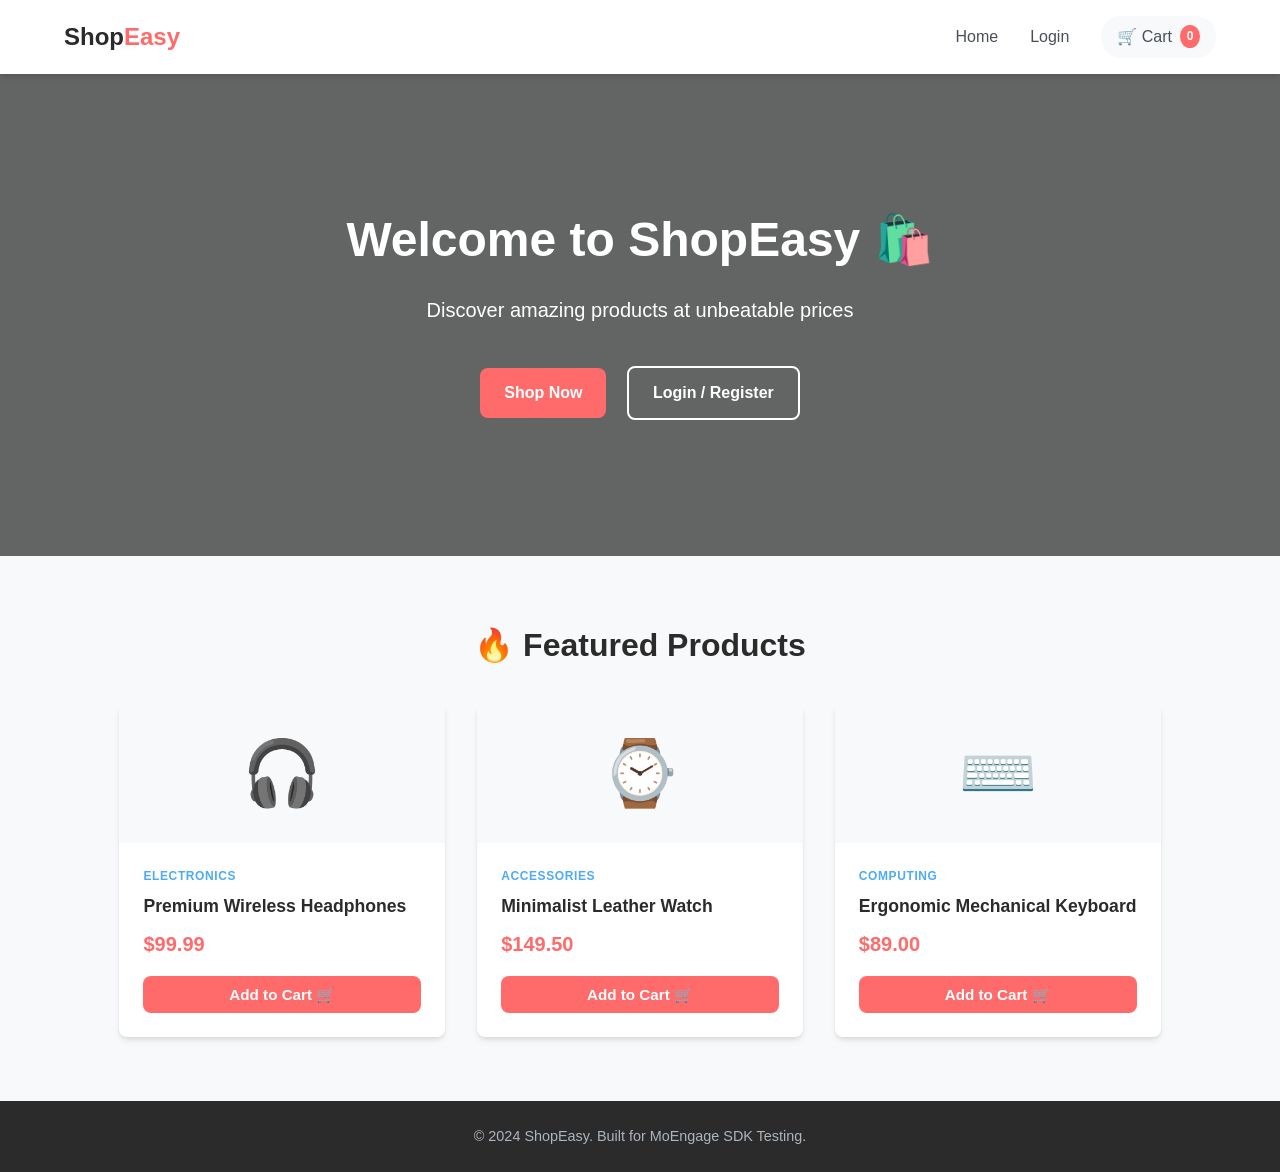
<file: index.html>
<!DOCTYPE html>
<html lang="en">
<head>
    <meta charset="UTF-8">
    <meta name="viewport" content="width=device-width, initial-scale=1.0">
    <title>ShopEasy - Home</title>
    <link rel="stylesheet" href="css/style.css">
    <link rel="preconnect" href="https://cdn.moengage.com/" crossorigin />
<link rel="dns-prefetch" href="https://cdn.moengage.com/" />
<link rel="preconnect" href="https://sdk-01.moengage.com/" crossorigin />
<link rel="dns-prefetch" href="https://sdk-01.moengage.com/" />
<script type="text/javascript">
var moeDataCenter = "dc_1";
var moeAppID = "2877NHMD0TOHATHC6NNHDERW";
!function(e,n,i,t,a,r,o,d){if(!moeDataCenter||!moeDataCenter.match(/^dc_[0-9]+$/gm))return console.error("Data center has not been passed correctly. Please follow the SDK installation instruction carefully.");var s=e[a]=e[a]||[];if(s.invoked=0,s.initialised>0||s.invoked>0)return console.error("MoEngage Web SDK initialised multiple times. Please integrate the Web SDK only once!"),!1;e.moengage_object=a;var l={},g=function n(i){return function(){for(var n=arguments.length,t=Array(n),a=0;a<n;a++)t[a]=arguments[a];(e.moengage_q=e.moengage_q||[]).push({f:i,a:t})}},u=["track_event","add_user_attribute","add_first_name","add_last_name","add_email","add_mobile","add_user_name","add_gender","add_birthday","destroy_session","add_unique_user_id","update_unique_user_id","moe_events","call_web_push","track","location_type_attribute","identifyUser","getUserIdentities"],m={onsite:["getData","registerCallback","getSelfHandledOSM"]};for(var c in u)l[u[c]]=g(u[c]);for(var v in m)for(var f in m[v])null==l[v]&&(l[v]={}),l[v][m[v][f]]=g(v+"."+m[v][f]);r=n.createElement(i),o=n.getElementsByTagName("head")[0],r.async=1,r.src=t,o.appendChild(r),e.moe=e.moe||function(){return(s.invoked=s.invoked+1,s.invoked>1)?(console.error("MoEngage Web SDK initialised multiple times. Please integrate the Web SDK only once!"),!1):(d=arguments.length<=0?void 0:arguments[0],l)},r.addEventListener("load",function(){if(d)return e[a]=e.moe(d),e[a].initialised=e[a].initialised+1||1,!0}),r.addEventListener("error",function(){return console.error("Moengage Web SDK loading failed."),!1})}(window,document,"script","https://cdn.moengage.com/release/" + moeDataCenter + "/moe_webSdk.min.latest.js","Moengage");
 
Moengage = moe({
  "app_id": moeAppID, 
  "env": "LIVE",
  "logLevel": 1,
  "swPath": "/js/serviceworker.js"
});
</script>
</head>
<body>

    <!-- USER WELCOME BAR -->
    <div class="user-bar" id="userBar">
        👋 Welcome back, <strong id="welcomeName"></strong>! 
        <a href="#" onclick="logout()" style="color:white; margin-left:15px;">Logout</a>

    </div>

    <!-- NAVBAR -->
    <nav class="navbar">
        <a href="index.html" class="logo">Shop<span>Easy</span></a>
        <ul class="nav-links">
            <li><a href="index.html">Home</a></li>
            <li><a href="login.html" id="loginNavBtn">Login</a></li>
            <li>
                <a href="cart.html" class="cart-icon">
                    🛒 Cart
                    <span class="cart-count" id="cartCount">0</span>
                </a>
            </li>
        </ul>
    </nav>

    <!-- HERO -->
    <section class="hero">
        <h1>Welcome to ShopEasy 🛍️</h1>
        <p>Discover amazing products at unbeatable prices</p>
        <a href="#products" class="btn btn-primary">Shop Now</a>
        <a href="login.html" class="btn btn-secondary">Login / Register</a>
    </section>

    <!-- PRODUCTS -->
    <h2 class="section-title" id="products">🔥 Featured Products</h2>
    <div class="products-grid" id="productsGrid">
        <!-- Products loaded by JS -->
    </div>

    <!-- TOAST -->
    <div class="toast" id="toast"></div>

    <!-- FOOTER -->
    <footer>
        <p>© 2024 ShopEasy. Built for MoEngage SDK Testing.</p>
    </footer>

    <script src="js/auth.js"></script>
    <script src="js/cart.js"></script>

    <script>
        Moengage.track_event("Page Viewed", { page_name: "Home" });
    </script>

</body>
</html>
</file>
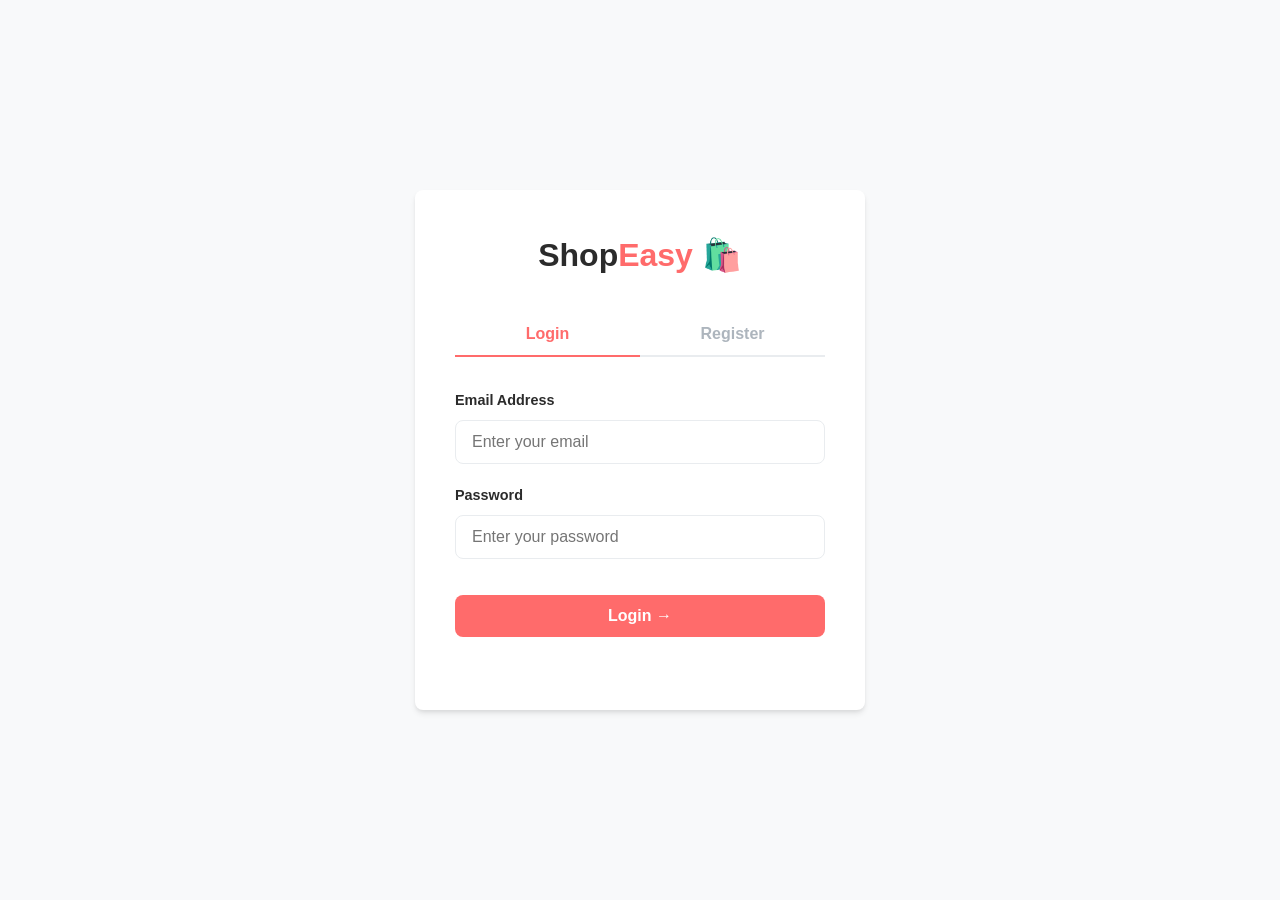
<file: login.html>
<!DOCTYPE html>
<html lang="en">
<head>
    <meta charset="UTF-8">
    <meta name="viewport" content="width=device-width, initial-scale=1.0">
    <title>ShopEasy - Login / Register</title>
    <link rel="stylesheet" href="css/style.css">

    <link rel="preconnect" href="https://cdn.moengage.com/" crossorigin />
    <link rel="dns-prefetch" href="https://cdn.moengage.com/" />
    <link rel="preconnect" href="https://sdk-01.moengage.com/" crossorigin />
    <link rel="dns-prefetch" href="https://sdk-01.moengage.com/" />

    <script type="text/javascript">
        var moeDataCenter = "dc_1";
        var moeAppID = "2877NHMD0TOHATHC6NNHDERW";
        !function(e,n,i,t,a,r,o,d){if(!moeDataCenter||!moeDataCenter.match(/^dc_[0-9]+$/gm))return console.error("Data center has not been passed correctly. Please follow the SDK installation instruction carefully.");var s=e[a]=e[a]||[];if(s.invoked=0,s.initialised>0||s.invoked>0)return console.error("MoEngage Web SDK initialised multiple times. Please integrate the Web SDK only once!"),!1;e.moengage_object=a;var l={},g=function n(i){return function(){for(var n=arguments.length,t=Array(n),a=0;a<n;a++)t[a]=arguments[a];(e.moengage_q=e.moengage_q||[]).push({f:i,a:t})}},u=["track_event","add_user_attribute","add_first_name","add_last_name","add_email","add_mobile","add_user_name","add_gender","add_birthday","destroy_session","add_unique_user_id","update_unique_user_id","moe_events","call_web_push","track","location_type_attribute","identifyUser","getUserIdentities"],m={onsite:["getData","registerCallback","getSelfHandledOSM"]};for(var c in u)l[u[c]]=g(u[c]);for(var v in m)for(var f in m[v])null==l[v]&&(l[v]={}),l[v][m[v][f]]=g(v+"."+m[v][f]);r=n.createElement(i),o=n.getElementsByTagName("head")[0],r.async=1,r.src=t,o.appendChild(r),e.moe=e.moe||function(){return(s.invoked=s.invoked+1,s.invoked>1)?(console.error("MoEngage Web SDK initialised multiple times. Please integrate the Web SDK only once!"),!1):(d=arguments.length<=0?void 0:arguments[0],l)},r.addEventListener("load",function(){if(d)return e[a]=e.moe(d),e[a].initialised=e[a].initialised+1||1,!0}),r.addEventListener("error",function(){return console.error("Moengage Web SDK loading failed."),!1})}(window,document,"script","https://cdn.moengage.com/release/" + moeDataCenter + "/moe_webSdk.min.latest.js","Moengage");

        Moengage = moe({
            "app_id": moeAppID,
            "env": "LIVE",
            "logLevel": 1,
            "swPath": "/js/serviceworker.js"
        });
    </script>
</head>
<body>

    <div class="auth-container">
        <div class="auth-box">

            <!-- LOGO -->
            <div class="auth-logo">Shop<span>Easy</span> 🛍️</div>

            <!-- TABS -->
            <div class="auth-tabs">
                <button class="auth-tab active" id="loginTab" onclick="switchTab('login')">
                    Login
                </button>
                <button class="auth-tab" id="registerTab" onclick="switchTab('register')">
                    Register
                </button>
            </div>

            <!-- LOGIN FORM -->
            <div class="auth-form active" id="loginForm">
                <div class="form-group">
                    <label>Email Address</label>
                    <input 
                        type="email" 
                        id="loginEmail" 
                        placeholder="Enter your email"
                    >
                </div>
                <div class="form-group">
                    <label>Password</label>
                    <input 
                        type="password" 
                        id="loginPassword" 
                        placeholder="Enter your password"
                    >
                </div>
                <button class="form-submit-btn" onclick="handleLogin()">
                    Login →
                </button>
                <div class="auth-message" id="loginMessage"></div>
            </div>

            <!-- REGISTER FORM -->
            <div class="auth-form" id="registerForm">
                <div class="form-group">
                    <label>Full Name</label>
                    <input 
                        type="text" 
                        id="regName" 
                        placeholder="Enter your full name"
                    >
                </div>
                <div class="form-group">
                    <label>Email Address</label>
                    <input 
                        type="email" 
                        id="regEmail" 
                        placeholder="Enter your email"
                    >
                </div>
                <div class="form-group">
                    <label>Mobile Number</label>
                    <input 
                        type="tel" 
                        id="regMobile" 
                        placeholder="Enter your mobile number"
                    >
                </div>
                <div class="form-group">
                    <label>Password</label>
                    <input 
                        type="password" 
                        id="regPassword" 
                        placeholder="Create a password"
                    >
                </div>
                <button class="form-submit-btn" onclick="handleRegister()">
                    Create Account →
                </button>
                <div class="auth-message" id="registerMessage"></div>
            </div>

        </div>
    </div>

    <script src="js/auth.js"></script>

    <script>
        Moengage.track_event("Page Viewed", { page_name: "Login" });

        const user = JSON.parse(localStorage.getItem('loggedInUser'));
        if (user) {
            window.location.href = 'index.html';
        }
    </script>

</body>
</html>
</file>
<file: css/style.css>
/* ==========================================================================
   1. GLOBAL STYLES & VARIABLES
   ========================================================================== */
:root {
    --primary-color: #ff6b6b;
    --primary-hover: #fa5252;
    --secondary-color: #4dabf7;
    --secondary-hover: #339af0;
    --dark-color: #2b2b2b;
    --light-bg: #f8f9fa;
    --white: #ffffff;
    --border-color: #e9ecef;
    --text-color: #495057;
    --shadow: 0 4px 6px -1px rgba(0, 0, 0, 0.1), 0 2px 4px -1px rgba(0, 0, 0, 0.06);
    --radius: 8px;
    --transition: all 0.3s ease;
}

* {
    margin: 0;
    padding: 0;
    box-sizing: border-box;
}

html {
    scroll-behavior: smooth;
}

body {
    font-family: -apple-system, BlinkMacSystemFont, "Segoe UI", Roboto, Oxygen, Ubuntu, Cantarell, sans-serif;
    background-color: var(--light-bg);
    color: var(--text-color);
    line-height: 1.6;
    display: flex;
    flex-direction: column;
    min-height: 100vh;
}

/* ==========================================================================
   2. REUSABLE COMPONENTS (BUTTONS, TOAST, USER-BAR)
   ========================================================================== */
.btn {
    display: inline-block;
    padding: 0.75rem 1.5rem;
    font-size: 1rem;
    font-weight: 600;
    border-radius: var(--radius);
    text-decoration: none;
    transition: var(--transition);
    cursor: pointer;
    border: none;
    text-align: center;
}

.btn-primary {
    background-color: var(--primary-color);
    color: var(--white);
}

.btn-primary:hover {
    background-color: var(--primary-hover);
}

.btn-secondary {
    background-color: transparent;
    color: var(--white);
    border: 2px solid var(--white);
}

.btn-secondary:hover {
    background-color: var(--white);
    color: var(--dark-color);
}

/* User Welcome Bar */
.user-bar {
    background-color: var(--dark-color);
    color: var(--white);
    text-align: center;
    padding: 0.5rem 1rem;
    font-size: 0.9rem;
    display: none; /* Controlled dynamically by auth.js based on session state */
}

.user-bar strong {
    color: var(--primary-color);
}

.user-bar a {
    text-decoration: underline;
    font-weight: 500;
}

/* Toast Notification Box */
.toast {
    position: fixed;
    bottom: 20px;
    right: 20px;
    background-color: #323232;
    color: var(--white);
    padding: 1rem 1.5rem;
    border-radius: var(--radius);
    box-shadow: var(--shadow);
    z-index: 1000;
    opacity: 0;
    transform: translateY(20px);
    transition: opacity 0.3s ease, transform 0.3s ease;
    pointer-events: none;
}

.toast.show {
    opacity: 1;
    transform: translateY(0);
}

/* ==========================================================================
   3. NAVIGATION HEADER
   ========================================================================== */
.navbar {
    background-color: var(--white);
    display: flex;
    justify-content: space-between;
    align-items: center;
    padding: 1rem 5%;
    box-shadow: var(--shadow);
    position: sticky;
    top: 0;
    z-index: 100;
}

.navbar .logo {
    font-size: 1.5rem;
    font-weight: 800;
    color: var(--dark-color);
    text-decoration: none;
}

.navbar .logo span {
    color: var(--primary-color);
}

.nav-links {
    display: flex;
    align-items: center;
    list-style: none;
    gap: 2rem;
}

.nav-links a {
    text-decoration: none;
    color: var(--text-color);
    font-weight: 500;
    transition: var(--transition);
}

.nav-links a:hover {
    color: var(--primary-color);
}

/* Cart Icon Badge System */
.cart-icon {
    background-color: var(--light-bg);
    padding: 0.5rem 1rem;
    border-radius: 20px;
    display: flex;
    align-items: center;
    gap: 0.5rem;
    position: relative;
}

.cart-count {
    background-color: var(--primary-color);
    color: var(--white);
    font-size: 0.75rem;
    font-weight: bold;
    border-radius: 50%;
    padding: 2px 6px;
    min-width: 20px;
    text-align: center;
}

/* ==========================================================================
   4. HOME PAGE STYLES (HERO & PRODUCTS)
   ========================================================================== */
.hero {
    background: linear-gradient(rgba(0, 0, 0, 0.6), rgba(0, 0, 0, 0.6)), 
                url('https://images.unsplash.com/photo-1472851294608-062f824d29cc?w=1600') no-repeat center center/cover;
    color: var(--white);
    padding: 8rem 2rem;
    text-align: center;
}

.hero h1 {
    font-size: 3rem;
    margin-bottom: 1rem;
    font-weight: 800;
}

.hero p {
    font-size: 1.25rem;
    margin-bottom: 2rem;
    max-width: 600px;
    margin-left: auto;
    margin-right: auto;
}

.hero .btn {
    margin: 0.5rem;
}

/* Main Titles */
.section-title {
    text-align: center;
    margin: 4rem 0 2rem;
    font-size: 2rem;
    color: var(--dark-color);
}

/* Products Grid View */
.products-grid {
    display: grid;
    grid-template-columns: repeat(auto-fit, minmax(280px, 1fr));
    gap: 2rem;
    max-width: 1200px;
    margin: 0 auto 4rem;
    padding: 0 2rem;
}

/* Individual Product Cards generated via JS mapping */
.product-card {
    background-color: var(--white);
    border-radius: var(--radius);
    overflow: hidden;
    box-shadow: var(--shadow);
    transition: var(--transition);
    display: flex;
    flex-direction: column;
}

.product-card:hover {
    transform: translateY(-5px);
}

/* Emoji placeholder used by cart.js instead of an <img> */
.product-img {
    width: 100%;
    height: 140px;
    display: flex;
    align-items: center;
    justify-content: center;
    font-size: 4rem;
    background-color: var(--light-bg);
}

.product-image {
    width: 100%;
    height: 200px;
    object-fit: cover;
}

.product-info {
    padding: 1.5rem;
    display: flex;
    flex-direction: column;
    flex-grow: 1;
}

/* JS-generated class names for product card content */
.product-category {
    font-size: 0.75rem;
    font-weight: 600;
    text-transform: uppercase;
    letter-spacing: 0.05em;
    color: var(--secondary-color);
    margin-bottom: 0.35rem;
}

.product-name {
    font-size: 1.1rem;
    font-weight: 700;
    color: var(--dark-color);
    margin-bottom: 0.5rem;
}

.product-price {
    font-size: 1.25rem;
    font-weight: 700;
    color: var(--primary-color);
    margin-bottom: 1rem;
    margin-top: auto;
}

.add-to-cart-btn {
    width: 100%;
    background-color: var(--primary-color);
    color: var(--white);
    border: none;
    padding: 0.6rem 1rem;
    font-size: 0.95rem;
    font-weight: 600;
    border-radius: var(--radius);
    cursor: pointer;
    transition: var(--transition);
}

.add-to-cart-btn:hover {
    background-color: var(--primary-hover);
}

.add-to-cart-btn.added {
    background-color: #27ae60;
}

/* ==========================================================================
   5. AUTHENTICATION PAGES STYLES (LOGIN / REGISTER)
   ========================================================================== */
.auth-container {
    display: flex;
    justify-content: center;
    align-items: center;
    flex-grow: 1;
    padding: 2rem 1rem;
}

.auth-box {
    background-color: var(--white);
    width: 100%;
    max-width: 450px;
    padding: 2.5rem;
    border-radius: var(--radius);
    box-shadow: var(--shadow);
}

.auth-logo {
    text-align: center;
    font-size: 2rem;
    font-weight: 800;
    color: var(--dark-color);
    margin-bottom: 2rem;
}

.auth-logo span {
    color: var(--primary-color);
}

/* Tab Controllers */
.auth-tabs {
    display: flex;
    border-bottom: 2px solid var(--border-color);
    margin-bottom: 2rem;
}

.auth-tab {
    flex: 1;
    background: none;
    border: none;
    padding: 0.75rem;
    font-size: 1rem;
    font-weight: 600;
    color: #adb5bd;
    cursor: pointer;
    transition: var(--transition);
}

.auth-tab.active {
    color: var(--primary-color);
    border-bottom: 2px solid var(--primary-color);
    margin-bottom: -2px;
}

/* Forms visibility setup managed natively or by your dynamic script scripts */
.auth-form {
    display: none;
}

.auth-form.active {
    display: block;
}

.form-group {
    margin-bottom: 1.25rem;
}

.form-group label {
    display: block;
    font-size: 0.9rem;
    font-weight: 600;
    margin-bottom: 0.5rem;
    color: var(--dark-color);
}

.form-group input {
    width: 100%;
    padding: 0.75rem 1rem;
    border: 1px solid var(--border-color);
    border-radius: var(--radius);
    font-size: 1rem;
    transition: var(--transition);
}

.form-group input:focus {
    outline: none;
    border-color: var(--primary-color);
    box-shadow: 0 0 0 3px rgba(255, 107, 107, 0.15);
}

.form-submit-btn {
    width: 100%;
    background-color: var(--primary-color);
    color: var(--white);
    border: none;
    padding: 0.75rem;
    font-size: 1rem;
    font-weight: 600;
    border-radius: var(--radius);
    cursor: pointer;
    transition: var(--transition);
    margin-top: 1rem;
}

.form-submit-btn:hover {
    background-color: var(--primary-hover);
}

.auth-message {
    margin-top: 1rem;
    text-align: center;
    font-size: 0.9rem;
    font-weight: 500;
    min-height: 1.2em;
}

.auth-message.success {
    color: #27ae60;
}

.auth-message.error {
    color: #e74c3c;
}

/* ==========================================================================
   6. SHOPPING CART PAGE STYLES
   ========================================================================== */
.page-header {
    background-color: var(--white);
    padding: 2rem 5%;
    border-bottom: 1px solid var(--border-color);
    margin-bottom: 2rem;
}

.cart-container {
    max-width: 900px;
    width: 100%;
    margin: 0 auto auto;
    padding: 0 2rem 4rem;
}

#cartContent {
    background-color: var(--white);
    border-radius: var(--radius);
    padding: 2rem;
    box-shadow: var(--shadow);
}

/* Items listed in the cart row items wrapper */
.cart-item {
    display: flex;
    justify-content: space-between;
    align-items: center;
    padding: 1.5rem 0;
    border-bottom: 1px solid var(--border-color);
}

.cart-item:last-child {
    border-bottom: none;
}

.cart-item-details h4 {
    font-size: 1.1rem;
    color: var(--dark-color);
    margin-bottom: 0.25rem;
}

.cart-item-price {
    color: var(--primary-color);
    font-weight: 600;
}

/* Cart two-column layout */
.cart-layout {
    display: grid;
    grid-template-columns: 1fr 340px;
    gap: 2rem;
    align-items: start;
}

@media (max-width: 768px) {
    .cart-layout {
        grid-template-columns: 1fr;
    }
}

.cart-items-list {
    /* stretches naturally in the grid */
}

/* Empty cart state */
.empty-cart {
    text-align: center;
    padding: 3rem 1rem;
}

.big-emoji {
    font-size: 4rem;
    display: block;
    margin-bottom: 1rem;
}

/* Cart item row sub-elements */
.cart-item-emoji {
    font-size: 2.5rem;
    min-width: 50px;
    text-align: center;
}

.cart-item-name {
    font-size: 1rem;
    font-weight: 700;
    color: var(--dark-color);
    margin-bottom: 0.2rem;
}

.cart-item-category {
    font-size: 0.8rem;
    color: #6c757d;
    margin-bottom: 0.4rem;
}

.cart-item-controls {
    display: flex;
    flex-direction: column;
    align-items: flex-end;
    gap: 0.5rem;
}

.cart-item-qty {
    display: flex;
    align-items: center;
    gap: 0.5rem;
    border: 1px solid var(--border-color);
    border-radius: var(--radius);
    padding: 0.25rem 0.5rem;
}

.qty-btn {
    background: none;
    border: none;
    font-size: 1.1rem;
    font-weight: 700;
    cursor: pointer;
    color: var(--primary-color);
    padding: 0 4px;
    line-height: 1;
}

.qty-btn:hover {
    color: var(--primary-hover);
}

.qty-value {
    font-weight: 600;
    min-width: 20px;
    text-align: center;
}

.remove-btn {
    background: none;
    border: 1px solid #e74c3c;
    color: #e74c3c;
    border-radius: var(--radius);
    padding: 0.3rem 0.7rem;
    font-size: 0.8rem;
    cursor: pointer;
    transition: var(--transition);
}

.remove-btn:hover {
    background-color: #e74c3c;
    color: var(--white);
}

/* Order Summary panel (right column) */
.cart-summary {
    background-color: var(--white);
    border-radius: var(--radius);
    padding: 1.5rem;
    box-shadow: var(--shadow);
    position: sticky;
    top: 80px;
}

.cart-summary h3 {
    font-size: 1.1rem;
    font-weight: 700;
    color: var(--dark-color);
    margin-bottom: 1.25rem;
    padding-bottom: 0.75rem;
    border-bottom: 1px solid var(--border-color);
}

.summary-row {
    display: flex;
    justify-content: space-between;
    align-items: center;
    padding: 0.5rem 0;
    font-size: 0.95rem;
    color: var(--text-color);
}

.summary-row.total {
    font-size: 1.1rem;
    font-weight: 700;
    color: var(--dark-color);
    border-top: 2px solid var(--border-color);
    margin-top: 0.5rem;
    padding-top: 1rem;
}

.checkout-btn {
    display: block;
    width: 100%;
    margin-top: 1.25rem;
    background-color: var(--primary-color);
    color: var(--white);
    border: none;
    padding: 0.85rem 1rem;
    font-size: 1rem;
    font-weight: 600;
    border-radius: var(--radius);
    cursor: pointer;
    transition: var(--transition);
    text-align: center;
}

.checkout-btn:hover {
    background-color: var(--primary-hover);
}

.continue-btn {
    display: block;
    text-align: center;
    margin-top: 0.75rem;
    font-size: 0.9rem;
    color: var(--text-color);
    text-decoration: none;
    transition: var(--transition);
}

.continue-btn:hover {
    color: var(--primary-color);
}

/* ==========================================================================
   7. FOOTER STYLES
   ========================================================================== */
footer {
    background-color: var(--dark-color);
    color: #adb5bd;
    text-align: center;
    padding: 1.5rem;
    margin-top: auto;
    font-size: 0.9rem;
}

/* ==========================================================================
   8. RESPONSIVE QUERIES
   ========================================================================== */
@media (max-width: 768px) {
    .navbar {
        flex-direction: column;
        gap: 1rem;
        padding: 1rem;
    }
    
    .nav-links {
        width: 100%;
        justify-content: center;
        gap: 1rem;
        font-size: 0.9rem;
    }
    
    .hero h1 {
        font-size: 2.25rem;
    }
    
    .cart-item {
        flex-direction: column;
        align-items: flex-start;
        gap: 1rem;
    }
}
</file>
